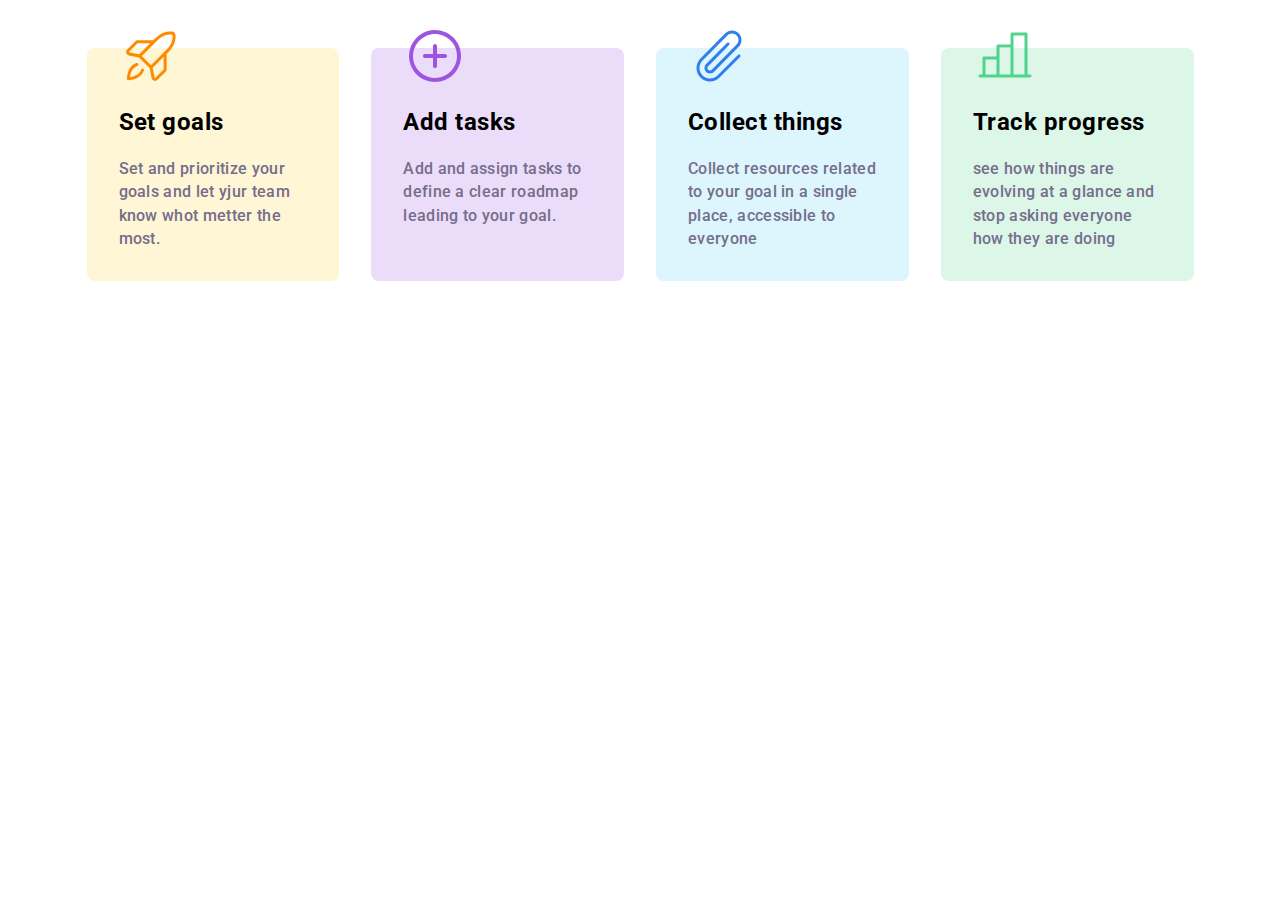
<file: index.html>
<!DOCTYPE html>
<html lang="en">
  <head>
    <meta charset="UTF-8" />
    <meta http-equiv="X-UA-Compatible" content="IE=edge" />
    <meta name="viewport" content="width=device-width, initial-scale=1.0" />
    <title>Document</title>
    <link rel="preconnect" href="https://fonts.googleapis.com" />
    <link rel="preconnect" href="https://fonts.gstatic.com" crossorigin />
    <link
      href="https://fonts.googleapis.com/css2?family=Roboto:wght@500;700&display=swap"
      rel="stylesheet"
    />
    <!-- <link rel="stylesheet" href="https://necolas.github.io/normalize.css/8.0.1/normalize.css">
    <link rel="stylesheet" href="https://meyerweb.com/eric/tools/css/reset/reset.css"> -->
    <link rel="stylesheet" href="style/style.css" />
  </head>

  <body>
    <div class="conteiner">
      <main class="grid">
        <div class="block block--first grid__item">
          <div class="block__icon icon">
            <img
              class="icon__img"
              src="img/ph_rocket-launch-light.svg"
              alt="rocket-launch"
            />
          </div>
          <h3 class="block__title">Set goals</h3>
          <p class="block__description">
            Set and prioritize your goals and let yjur team know whot metter the
            most.
          </p>
        </div>
        <div class="block block--second grid__item">
          <div class="block__icon icon">
            <img
              class="icon__img"
              src="img/ph_plus-circle.svg"
              alt="rocket-launch"
            />
          </div>
          <h3 class="block__title">Add tasks</h3>
          <p class="block__description">
            Add and assign tasks to define a clear roadmap leading to your goal.
          </p>
        </div>
        <div class="block block--third grid__item">
          <div class="block__icon icon">
            <img
              class="icon__img"
              src="img/ph_paperclip-light.svg"
              alt="rocket-launch"
            />
          </div>
          <h3 class="block__title">Collect things</h3>
          <p class="block__description">
            Collect resources related to your goal in a single place, accessible
            to everyone
          </p>
        </div>
        <div class="block block--forth grid__item">
          <div class="block__icon icon">
            <img
              class="icon__img"
              src="img/ph_chart-bar-light.svg"
              alt="rocket-launch"
            />
          </div>
          <h3 class="block__title">Track progress</h3>
          <p class="block__description">
            see how things are evolving at a glance and stop asking everyone how
            they are doing
          </p>
        </div>
      </main>
    </div>
  </body>
</html>
</file>
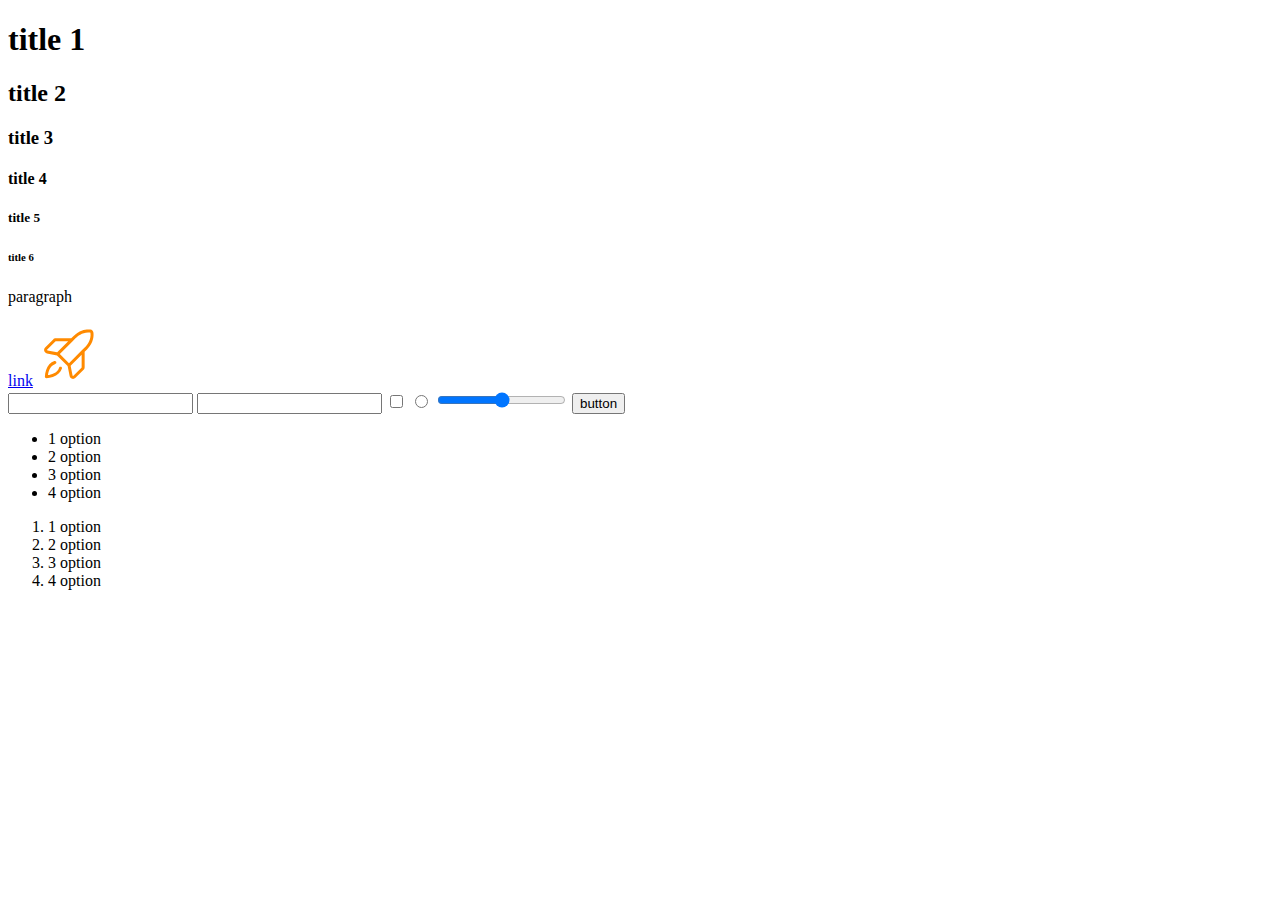
<file: example.html>
<!DOCTYPE html>
<html lang="en">
  <head>
    <meta charset="UTF-8" />
    <meta name="viewport" content="width=device-width, initial-scale=1.0" />
    <title>Document</title>
  </head>

  <body>
    <h1>title 1</h1>
    <h2>title 2</h2>
    <h3>title 3</h3>
    <h4>title 4</h4>
    <h5>title 5</h5>
    <h6>title 6</h6>
    <p>paragraph</p>
    <a href="#">link</a>
    <img src="img/ph_rocket-launch-light.svg" alt="rocket-launch" />
    <form action="">
      <input type="text" />
      <input type="password" />
      <input type="checkbox" />
      <input type="radio" />
      <input type="range" />
      <button>button</button>
    </form>
    <ul>
      <li>1 option</li>
      <li>2 option</li>
      <li>3 option</li>
      <li>4 option</li>
    </ul>
    <ol>
      <li>1 option</li>
      <li>2 option</li>
      <li>3 option</li>
      <li>4 option</li>
    </ol>
  </body>
</html>
</file>
<file: style/style.css>
* {
  padding: 0;
  margin: 0;
}

*,
*::before,
*::after {
  box-sizing: border-box;
}

body,
input,
button,
textarea,
select {
  font-family: "Roboto", sans-serif;
}

.conteiner {
  max-width: 1225px;
  padding: 48px 59px;
  margin: 0 auto;
}
.grid {
  display: flex;
  flex-wrap: wrap;
  gap: 42px 32px;
}
.grid__item {
  position: relative;
  width: calc(25% - 32px);
  flex-grow: 1;
  flex-shrink: 1;
  min-width: 240px;
  max-width: 100%;
}

.block {
  border-radius: 8px;
  padding: 64px 32px 31px;
}
.block--first {
  background-color: #fff6d5;
}

.block--second {
  background-color: #ebdcf9;
}

.block--third {
  background-color: #ddf5fd;
}

.block--forth {
  background-color: #dcf6e8;
}

.block__icon {
  position: absolute;
  top: -24px;
  left: 32px;
}
.icon {
  width: 64px;
  height: 64px;
}
.icon__img {
  width: inherit;
  height: inherit;
}
.block__title {
  font-size: 24px;
  font-weight: 700;
  color: #000000;
  line-height: 88.9%;
  letter-spacing: 0.48px;
  margin-bottom: 24px;
}
.block__description {
  font-size: 16px;
  font-weight: 500;
  color: #746e8c;
  line-height: 145%;
  letter-spacing: 0.32px;
}
</file>
